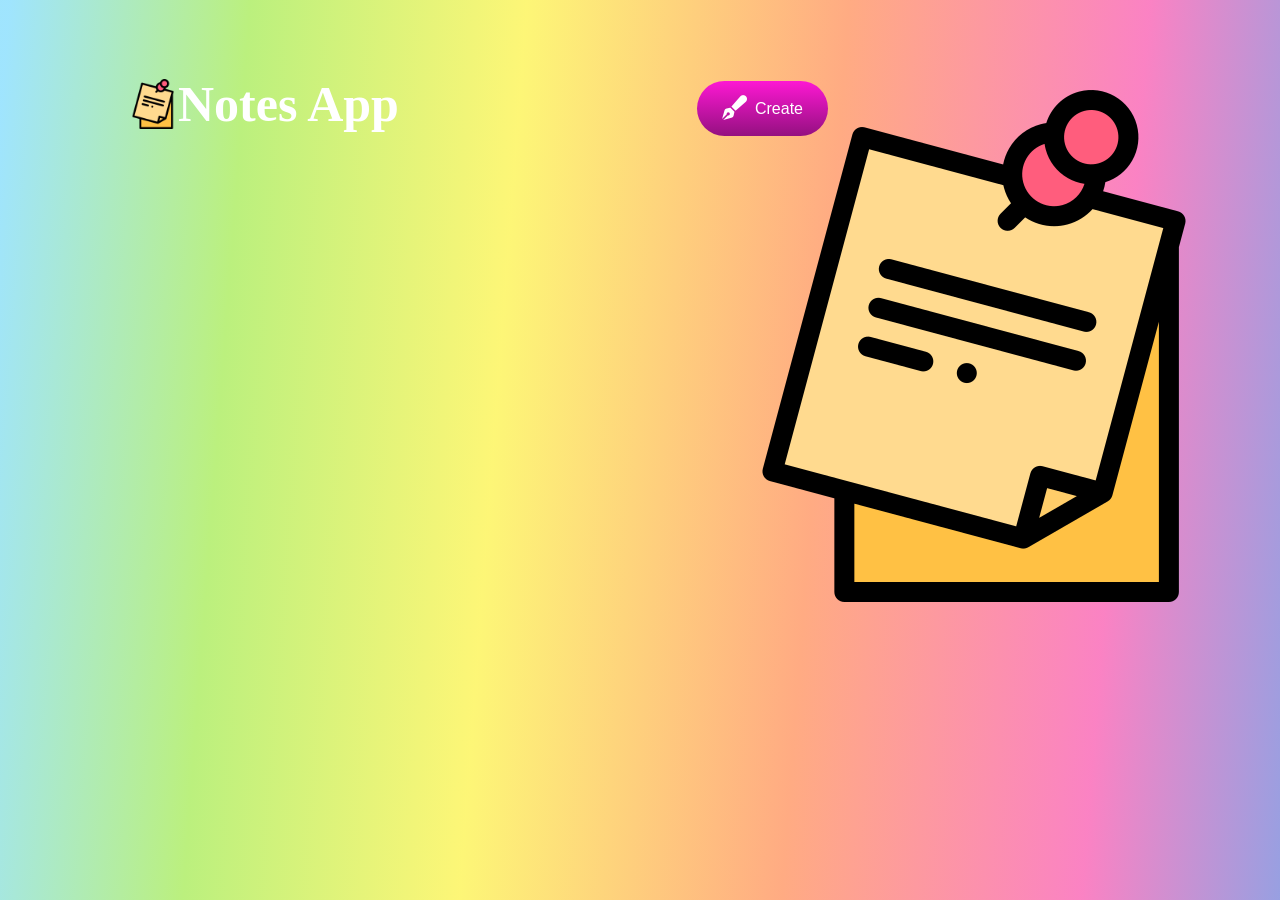
<file: index.html>
<!DOCTYPE html>
<html lang="en">
<head>
  <meta charset="UTF-8">
  <meta name="viewport" content="width=device-width, initial-scale=1.0">
  <title>Notes App</title>
  <link rel="stylesheet" href="style.css">
  <link rel="stylesheet" href="https://cdnjs.cloudflare.com/ajax/libs/font-awesome/6.5.2/css/all.min.css" integrity="sha512-SnH5WK+bZxgPHs44uWIX+LLJAJ9/2PkPKZ5QiAj6Ta86w+fsb2TkcmfRyVX3pBnMFcV7oQPJkl9QevSCWr3W6A==" crossorigin="anonymous" referrerpolicy="no-referrer" />
</head>
<body>
  
  <div class="container">
    <div class="contain">
      <h1><img src="images/sticky-notes.png"> Notes App</h1>
      <button class="createBtn"><i class="fa-solid fa-pen-fancy"></i> Create</button>
    </div>

    <div class="notesContainer"></div>

    <img src="images/sticky-notes.png" id="mainImg">
  </div>

  <script src="app.js"></script>
</body>
</html>
</file>
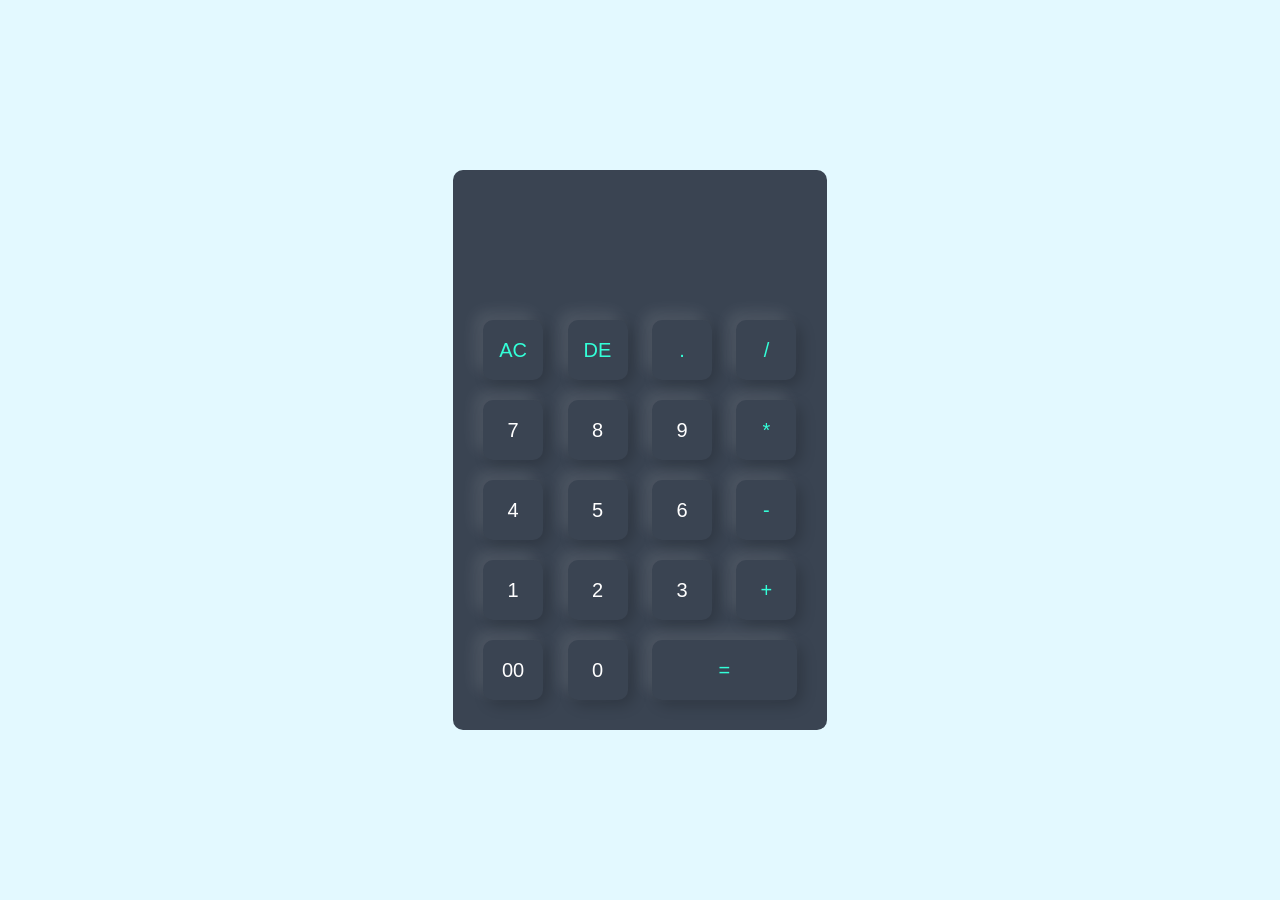
<file: Calculator/index.html>
<!DOCTYPE html>
<html lang="en">
<head>
  <meta charset="UTF-8">
  <meta name="viewport" content="width=device-width, initial-scale=1.0">
  <title>Calculator</title>
  <link rel="stylesheet" href="style.css">
</head>
<body>
  
  <div class="container">
    <div class="calculator">
      <form>
        <div class="display">
          <input type="text" name="display">
        </div>
        <div>
          <input type="button" value="AC" onclick="display.value = ``" class="operator">
          <input type="button" value="DE" onclick="display.value = display.value.toString().slice(0,-1)" class="operator">
          <input type="button" value="." onclick="display.value += `.`" class="operator">
          <input type="button" value="/" onclick="display.value += `/`" class="operator">
        </div>
        <div>
          <input type="button" value="7" onclick="display.value += `7`">
          <input type="button" value="8" onclick="display.value += `8`">
          <input type="button" value="9" onclick="display.value += `9`">
          <input type="button" value="*" onclick="display.value += `*`" class="operator">
        </div>
        <div>
          <input type="button" value="4" onclick="display.value += `4`">
          <input type="button" value="5" onclick="display.value += `5`">
          <input type="button" value="6" onclick="display.value += `6`">
          <input type="button" value="-" onclick="display.value += `-`" class="operator">
        </div>
        <div>
          <input type="button" value="1" onclick="display.value += `1`">
          <input type="button" value="2" onclick="display.value += `2`">
          <input type="button" value="3" onclick="display.value += `3`">
          <input type="button" value="+" onclick="display.value += `+`" class="operator">
        </div>
        <div>
          <input type="button" value="00" onclick="display.value += `00`">
          <input type="button" value="0" onclick="display.value += `0`">
          <input type="button" value="=" onclick="display.value = eval(display.value)" class="equal operator">
        </div>
      </form>
    </div>
  </div>

</body>
</html>
</file>
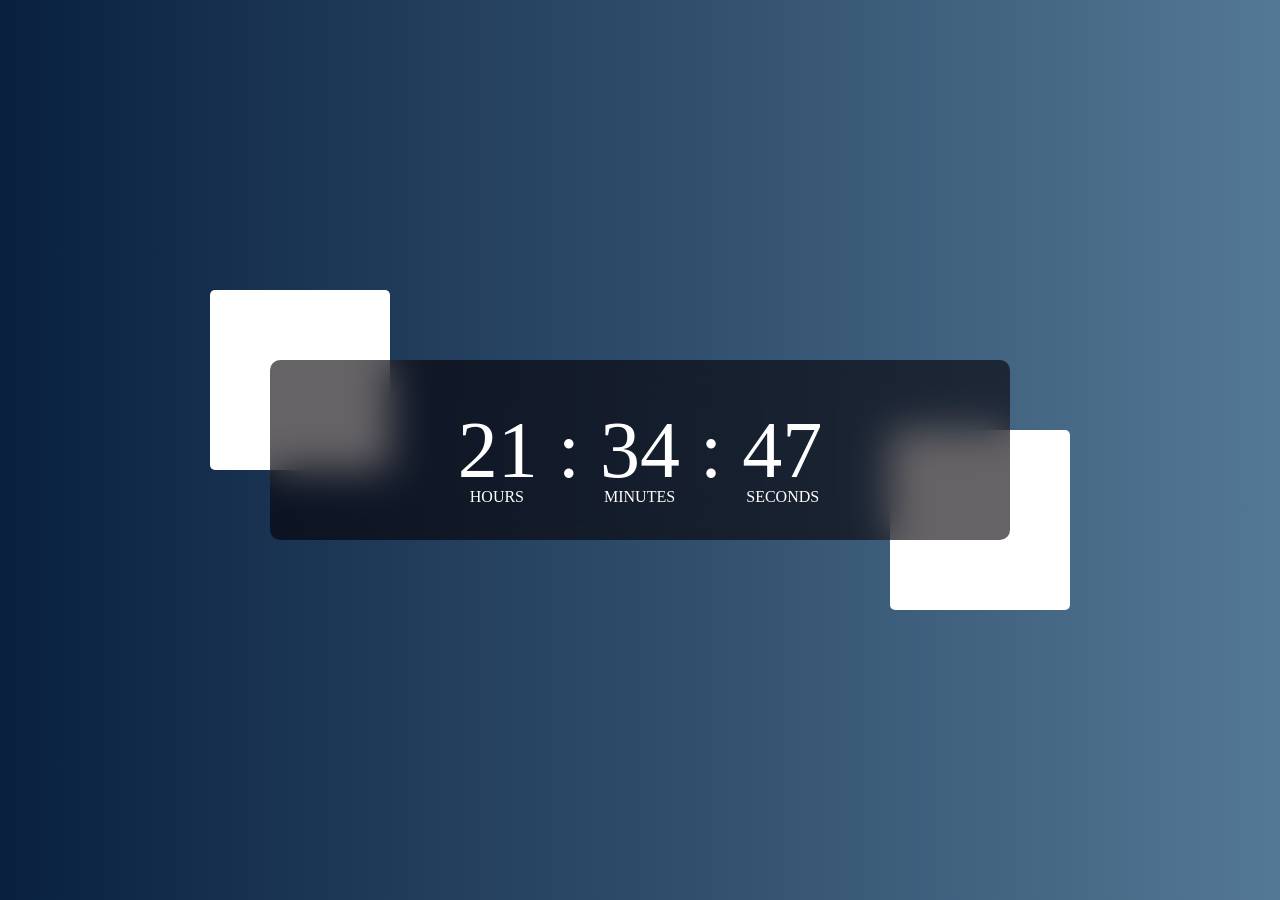
<file: Digital_Clock_JS/index.html>
<!DOCTYPE html>
<html lang="en">
<head>
  <meta charset="UTF-8">
  <meta name="viewport" content="width=device-width, initial-scale=1.0">
  <title>Digital Clock</title>
  <link rel="stylesheet" href="style.css">
</head>
<body>
  
  <div class="container">
    <div class="contain">
      <div class="clock">
        <span id="hrs">00</span>
        <span>:</span>
        <span id="min">00</span>
        <span>:</span>
        <span id="sec">00</span>
      </div>
    </div>
  </div>

  <script src="app.js"></script>
</body>
</html>
</file>
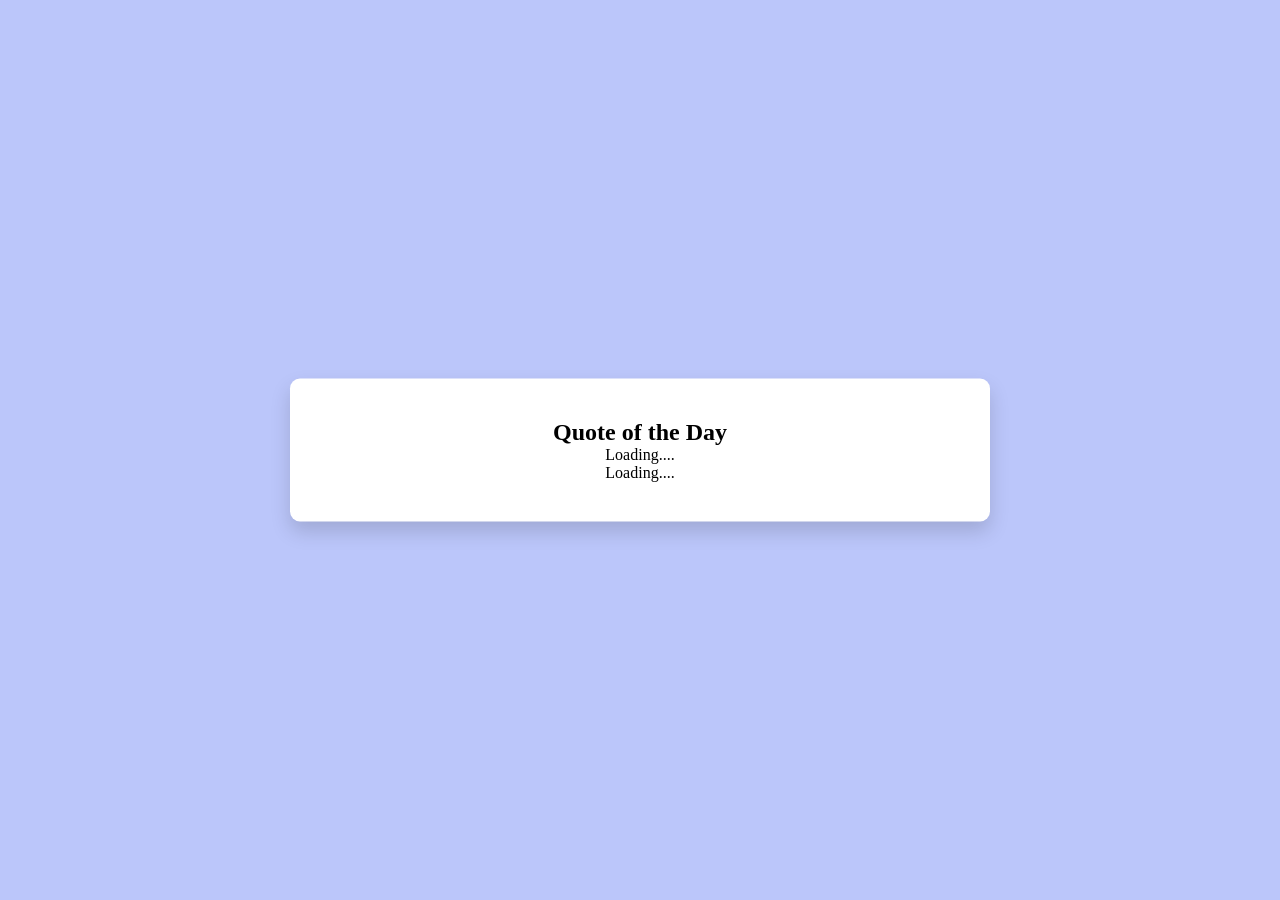
<file: QuotesGenerator_JS/index.html>
<!DOCTYPE html>
<html lang="en">
<head>
  <meta charset="UTF-8">
  <meta name="viewport" content="width=device-width, initial-scale=1.0">
  <title>Quote</title>
  <link rel="stylesheet" href="style.css">
</head>
<body>

  <div class="quote-box">
    <h2>Quote of the Day</h2>
    <blockquote>Loading....</blockquote>
    <span>Loading....</span>
  </div>
  
</body>
</html>
</file>
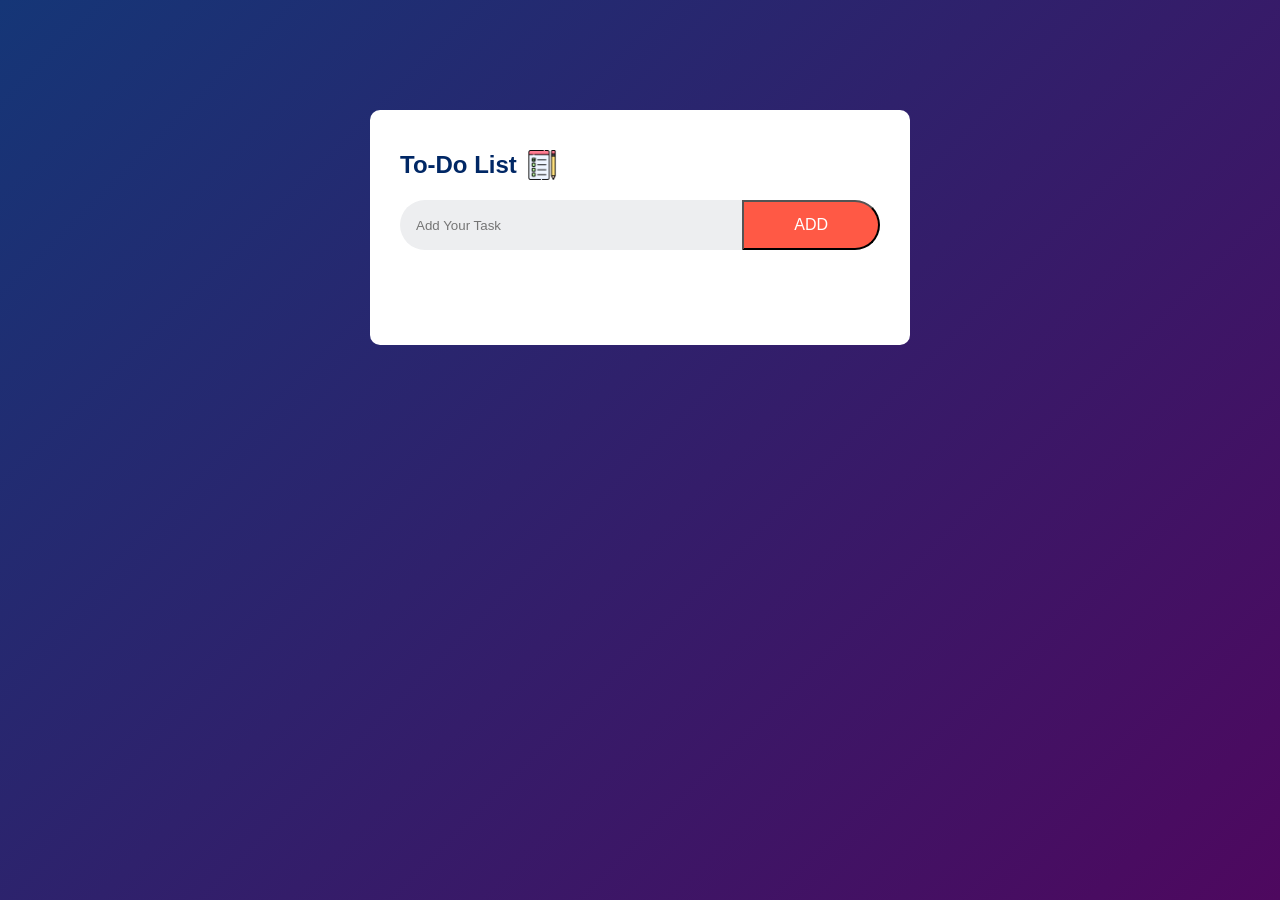
<file: ToDo_App/index.html>
<!DOCTYPE html>
<html lang="en">
<head>
  <meta charset="UTF-8">
  <meta name="viewport" content="width=device-width, initial-scale=1.0">
  <title>Document</title>
  <link rel="stylesheet" href="style.css">
</head>
<body>
  
  <div class="container">

    <div class="todoApp">
      <h2>To-Do List <img src="images/check-list.png" alt="To-do List Icon"></h2>
      <div class="row">
        <input type="text" placeholder="Add Your Task" id="input-box">
        <button onclick="addTask()">ADD</button>
      </div>

      <ul id="list-container">
        <!--<li class="checked">Task 1</li>
        <li>Task 2</li>
        <li>Task 3</li>-->
      </ul>

    </div>

  </div>

  <script src="app.js"></script>
</body>
</html>
</file>
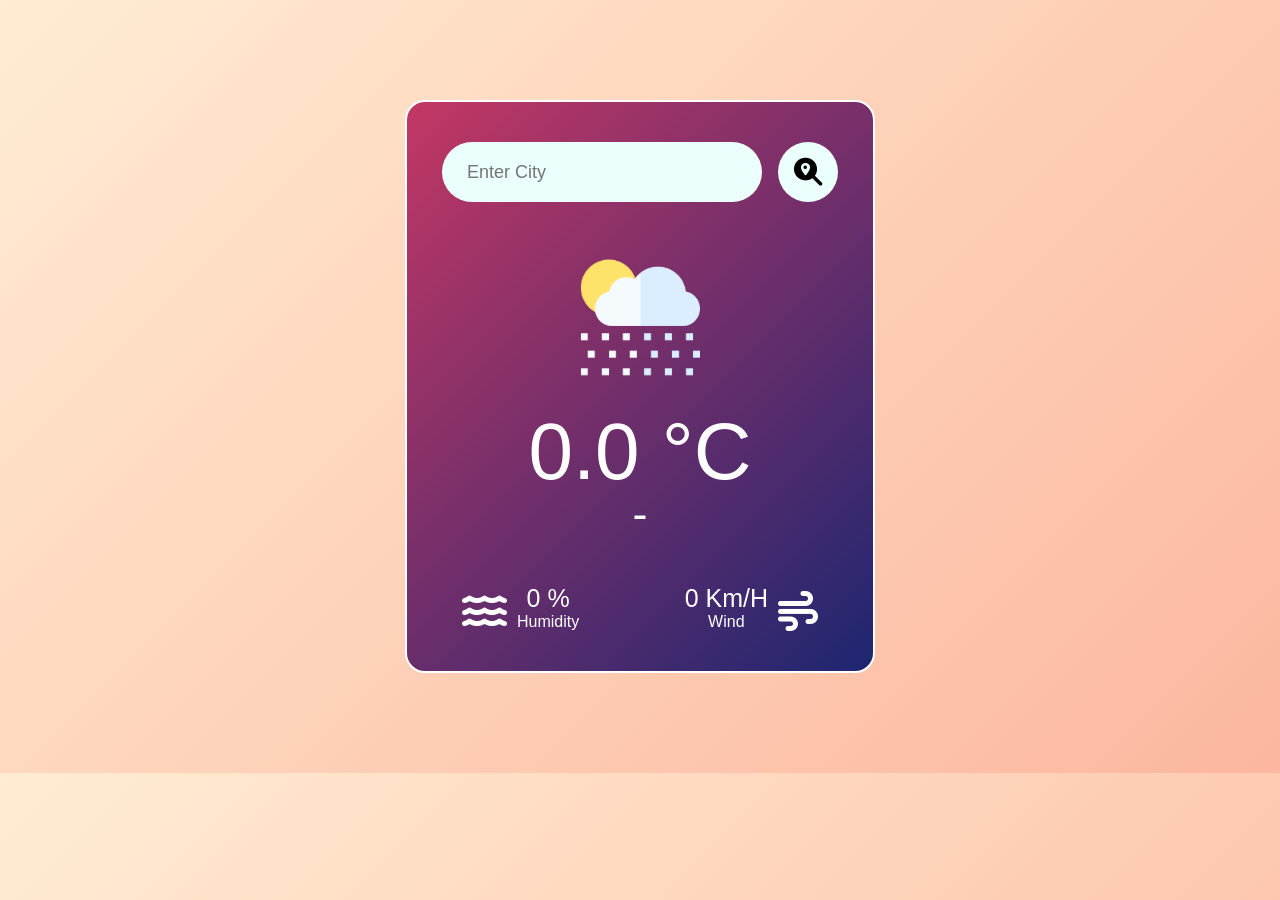
<file: Weather-App/index.html>
<!DOCTYPE html>
<html lang="en">
<head>
  <meta charset="UTF-8">
  <meta name="viewport" content="width=device-width, initial-scale=1.0">
  <title>Weather App</title>
  <link rel="stylesheet" href="https://cdnjs.cloudflare.com/ajax/libs/font-awesome/6.5.2/css/all.min.css" integrity="sha512-SnH5WK+bZxgPHs44uWIX+LLJAJ9/2PkPKZ5QiAj6Ta86w+fsb2TkcmfRyVX3pBnMFcV7oQPJkl9QevSCWr3W6A==" crossorigin="anonymous" referrerpolicy="no-referrer" />
  <link rel="stylesheet" href="style.css">
</head>
<body>
  
  <div class="weatherCard">

    <div class="search">
      <input type="text" placeholder="Enter City" spellcheck="false">
      <button><i class="fa-solid fa-magnifying-glass-location"></i></button>
    </div>

    <div class="error">
      <p>Invalid City Name</p>
    </div>

    <div class="weather">
      <img src="images/rain.png" class="weatherIcon">
      <h1 class="temp">0.0 °C</h1>
      <h2 class="city">-</h2>

      <div class="details">

        <div class="col">
          <i class="fa-solid fa-water"></i>

          <div>
            <p class="humidity">0 %</p>
            <p>Humidity</p>
          </div>

        </div>

        <div class="col">
         
          <div>
            <p class="wind">0 Km/H</p>
            <p>Wind</p>
          </div>
          <i class="fa-solid fa-wind" id="windicon"></i>

        </div>

      </div>
    </div>

  </div>


  <script>

    const apiKey = "fcae940281c4862e4fe642c7931abdae";
    const apiUrl = "https://api.openweathermap.org/data/2.5/weather?units=metric&q=";

    const searchBox = document.querySelector(".search input");
    const searchBtn = document.querySelector(".search button");
    const weatcherIcon = document.querySelector(".weatherIcon");

    async function checkWeather(city){
      const response = await fetch(apiUrl + city + `&appid=${apiKey}`);
      var data = await response.json();
     
      if(response.status == 404){
        document.querySelector(".error").style.display = "block";
        document.querySelector(".weather").style.display = "none";
      }
      else{

        document.querySelector(".city").innerHTML = data.name;
        document.querySelector(".temp").innerHTML = data.main.temp + " °C";
        document.querySelector(".humidity").innerHTML = data.main.humidity + " %";
        document.querySelector(".wind").innerHTML = data.wind.speed + " Km/h";
      
        if(data.weather[0].main == "Clear"){
          weatcherIcon.src = "images/clear.png"
        }
        else if(data.weather[0].main == "Clouds"){
          weatcherIcon.src = "images/clouds.png"
        }
        else if(data.weather[0].main == "Rain"){
          weatcherIcon.src = "images/rain.png"
        }
        else if(data.weather[0].main == "Mist"){
          weatcherIcon.src = "images/mist.png"
        }
        else if(data.weather[0].main == "Drizzle"){
          weatcherIcon.src = "images/drizzle.png"
        }

        document.querySelector(".error").style.display = "none";
        document.querySelector(".weather").style.display = "block";

      }

    }

    searchBtn.addEventListener("click", ()=>{
      checkWeather(searchBox.value);
    })

  </script>
</body>
</html>
</file>
<file: style.css>
*{
  margin: 0;
  padding: 0;
  box-sizing: border-box;
}

.container{
  width: 100%;
  min-height: 100vh;
  /*background: linear-gradient(135deg, #cf9aff, #95c0ff);   #9418fd, #571094*/
  background: linear-gradient(94.3deg, rgba(104, 213, 253, 0.63) 0.7%, rgba(169, 236, 91, 0.79) 18.6%, rgba(253, 246, 116, 0.98) 39.1%, rgba(255, 164, 120, 0.92) 63%, rgba(250, 115, 188, 0.89) 85.3%, rgb(97, 176, 242) 108.2%);
  color: #fff;
  padding-top: 4%;
  padding-left: 10%;
}

.contain{
  width: 100%;
  max-width: 700px;
  display: flex;
  justify-content: space-between;
}

.container h1{
  display: flex;
  align-items: center;
  font-size: 50px;
  font-weight: 600;
}

.container h1 img{
  width: 50px;
}
.container button i{
  font-size: 25px;
  margin-right: 8px;
}

.container button{
  display: flex;
  align-items:center;
  background: linear-gradient(#fd18d3, #941080);
  color: #fff;
  font-size: 16px;
  outline: 0;
  border: 0;
  border-radius: 40px;
  padding: 15px 25px;
  margin: 30px 0 20px;
  cursor: pointer;
}

.inputBox{
  position: relative;
  width: 100%;
  max-width: 700px;
  min-height: 150px;
  background: #fff;
  color: #333;
  padding: 20px;
  margin: 20px 0;
  outline: none;
  border-radius: 5px;
}

.inputBox img{
  width: 25px;
  position: absolute;
  bottom: 15px;
  right: 15px;
  cursor: pointer;
}

#mainImg{
  position: absolute;
  top: 90px;
  right: 50px;
}
</file>
<file: Calculator/style.css>
*{
  margin: 0;
  padding: 0;
  font-family: 'Poppins', sans-serif;
  box-sizing: border-box;
}

.container{
  width: 100%;
  height: 100vh;
  background: #e3f9ff;
  display: flex;
  align-items: center;
  justify-content: center;
}

.calculator{
  background: #3a4452;
  padding: 20px;
  border-radius: 10px;
}

.calculator form input{
  border: 0;
  outline: 0;
  width: 60px;
  height: 60px;
  border-radius: 10px;
  box-shadow: -8px -8px 15px rgba(255, 255, 255, 0.1), 5px 5px 15px rgba(0, 0, 0, 0.2);
  background: transparent;
  font-size: 20px;
  color: #fff;
  cursor: pointer;
  margin: 10px;
}

form .display{
  display: flex;
  justify-content: flex-end;
  margin: 20px 0;
}

form .display input{
  text-align: right;
  flex: 1;
  font-size: 45px;
  box-shadow: none;
}

form input.equal{
  width: 145px;
}

form input.operator{
  color: #33ffd8;
}
</file>
<file: Digital_Clock_JS/style.css>
*{
  margin: 0;
  padding: 0;
  box-sizing: border-box;
}

.container{
  width: 100%;
  min-height: 100vh;
  background: linear-gradient(90deg, #09203F, #537895);
  color: #fff;
  position: relative;
  z-index: -2;
}

.contain{
  width: 740px;
  height: 180px;
  position: absolute;
  top: 50%;
  left: 50%;
  transform: translate(-50%, -50%);
  z-index: 2;
}

.clock{
  width: 100%;
  height: 100%;
  background: rgba(6, 0, 6, 0.612);
  backdrop-filter: blur(20px);
  border-radius: 10px;
  display: flex;
  align-items: center;
  justify-content: center;
}

.contain::before{
  content: '';
  width: 180px;
  height: 180px;
  background: #fff;
  border-radius: 5px;
  position: absolute;
  left: -60px;
  top: -70px;
  z-index: -1;
}

.contain::after{
  content: '';
  width: 180px;
  height: 180px;
  background: #fff;
  border-radius: 5px;
  position: absolute;
  right: -60px;
  bottom: -70px;
  z-index: -1;
}

.clock span{
  font-size: 80px;
  width: 180;
  display: inline-block;
  text-align: center;
  position: relative;
  margin: 10px;
}

.clock span::after{
  font-size: 16px;
  position: absolute;
  bottom: -10px;
  left: 5%;
  text-align: center;
}

#hrs::after{
  content: 'HOURS';
  left: 15%;
}

#min::after{
  content: 'MINUTES';
}

#sec::after{
  content: 'SECONDS';
}
</file>
<file: QuotesGenerator_JS/style.css>
*{
  margin: 0;
  padding: 0;
  box-sizing: border-box;
}

body{
  background: #bbc6fa;
}

.quote-box{
  background: #fff;
  width: 700px;
  position: absolute;
  top: 50%;
  left: 50%;
  transform: translate(-50%, -50%);
  padding: 40px;
  border-radius: 10px;
  text-align: center;
  box-shadow: 0 10px 20px 0 rgba(0, 0, 0, 0.15);
}
</file>
<file: ToDo_App/style.css>
*{
  margin: 0;
  padding: 0;
  font-family: 'Poppins', sans-serif;
  box-sizing: border-box;
}

.container{
  width: 100%;
  min-height: 100vh;
  background: linear-gradient(135deg, #153677, #4e085f);
  padding: 10px;
}

.todoApp{
  width: 100%;
  max-width: 540px;
  background: #fff;
  margin: 100px auto 20px;
  padding: 40px 30px 70px;
  border-radius: 10px;
}

.todoApp h2{
  color: #002765;
  display: flex;
  align-items: center;
  margin-bottom: 20px;
}

.todoApp h2 img{
  width: 30px;
  margin-left: 10px;
}

.row{
  display: flex;
  align-items: center;
  justify-content: space-between;
  background: #edeef0;
  border-radius: 30px;
  
  margin-bottom: 25px;
}

input{
  flex: 1;
  border: none;
  border-top-left-radius: 25px;
  border-bottom-left-radius: 25px;
  background: transparent;
  padding: 16px;
  font-weight: 14px;
}
button{
  padding: 14px 50px;
  background: #ff5945;
  color: #fff;
  font-size: 16px;
  cursor: pointer;
  border-top-right-radius: 25px;
  border-bottom-right-radius: 25px;
}

ul li{
  list-style: none;
  font-size: 17px;
  padding: 17px 8px 12px 50px;
  user-select: none;
  cursor: pointer;
  position: relative;
}

ul li::before{
  content: "";
  position: absolute;
  height: 28px;
  width: 28px;
  border-radius: 50%;
  background-image: url(images/round.png);
  background-size: cover;
  background-position: center;
  top: 12px;
  left: 8px;
}

ul li.checked{
  color: #555;
  text-decoration: line-through;
}

ul li.checked::before{
  background-image: url(images/check-mark.png);
}

ul li span{
  position: absolute;
  right: 0;
  top: 5px;
  width: 40px;
  height: 40px;
  font-size: 22px;
  color: #555;
  line-height: 40px;
  text-align: center;
  border-radius: 50%;
}

ul li span:hover{
  background: #edeef0;
}
</file>
<file: Weather-App/style.css>
*{
  margin: 0;
  padding: 0;
  font-family: 'Poppins', sans-serif;
  box-sizing: border-box;
}

body{
  background: linear-gradient(135deg, #FFECD2  , #FCB69F);
  height: 110%;
  background-size: auto;
  /*height: 628px;*/
}

.weatherCard{
  width: 90%;
  max-width: 470px;
  color: #fff;
  text-align: center;
  background: linear-gradient(135deg, #C33764   , #1D2671);
  border-radius: 20px;
  border: 2px solid #fff;
  margin: 100px auto 100px;
  padding: 40px 35px;
}

.search{
  width: 100%;
  display: flex;
  align-items: center;
  justify-content: space-between;
}

.search input{
  border: 0;
  outline: 0;
  color: #555;
  font-size: 18px;
  background: #ebfffc;
  padding: 10px 25px;
  height: 60px;
  border-radius: 30px;
  flex: 1;
  margin-right: 16px;
}

.search input::selection{
  border: 2px solid black;
}

.search button{
  border: 0;
  outline: 0;
  background: #ebfffc;
  width: 60px;
  height: 60px;
  border-radius: 50%;
  cursor: pointer;
}

.search button i{
  font-size: 28px;
}

.weatherIcon{
  width: 170px;
  margin-top: 30px;
}

.weather .temp{
  font-size: 80px;
  font-weight: 500;
}

.temp i{
  font-size: 45px;
}

.weather h2{
  font-size: 45px;
  font-weight: 400;
  margin-top: -10px;
}

.details{
  display: flex;
  align-items: center;
  justify-content: space-between;
  padding: 0 20px;
  margin-top: 50px;
}

.col{
  display: flex;
  align-items: center;
  text-align: center;
}

.col i{
  font-size: 40px;
  margin-right: 10px;
}

.col #windicon{
  margin-right: 0px;
  margin-left: 10px;
}

.humidity, .wind{
  font-size: 25px;
  margin-top: -6px;
}

.error{
  text-align: center;
  margin-left: 10px;
  font-size: 18px;
  margin-top: 10px;
  display: none;
}
</file>
